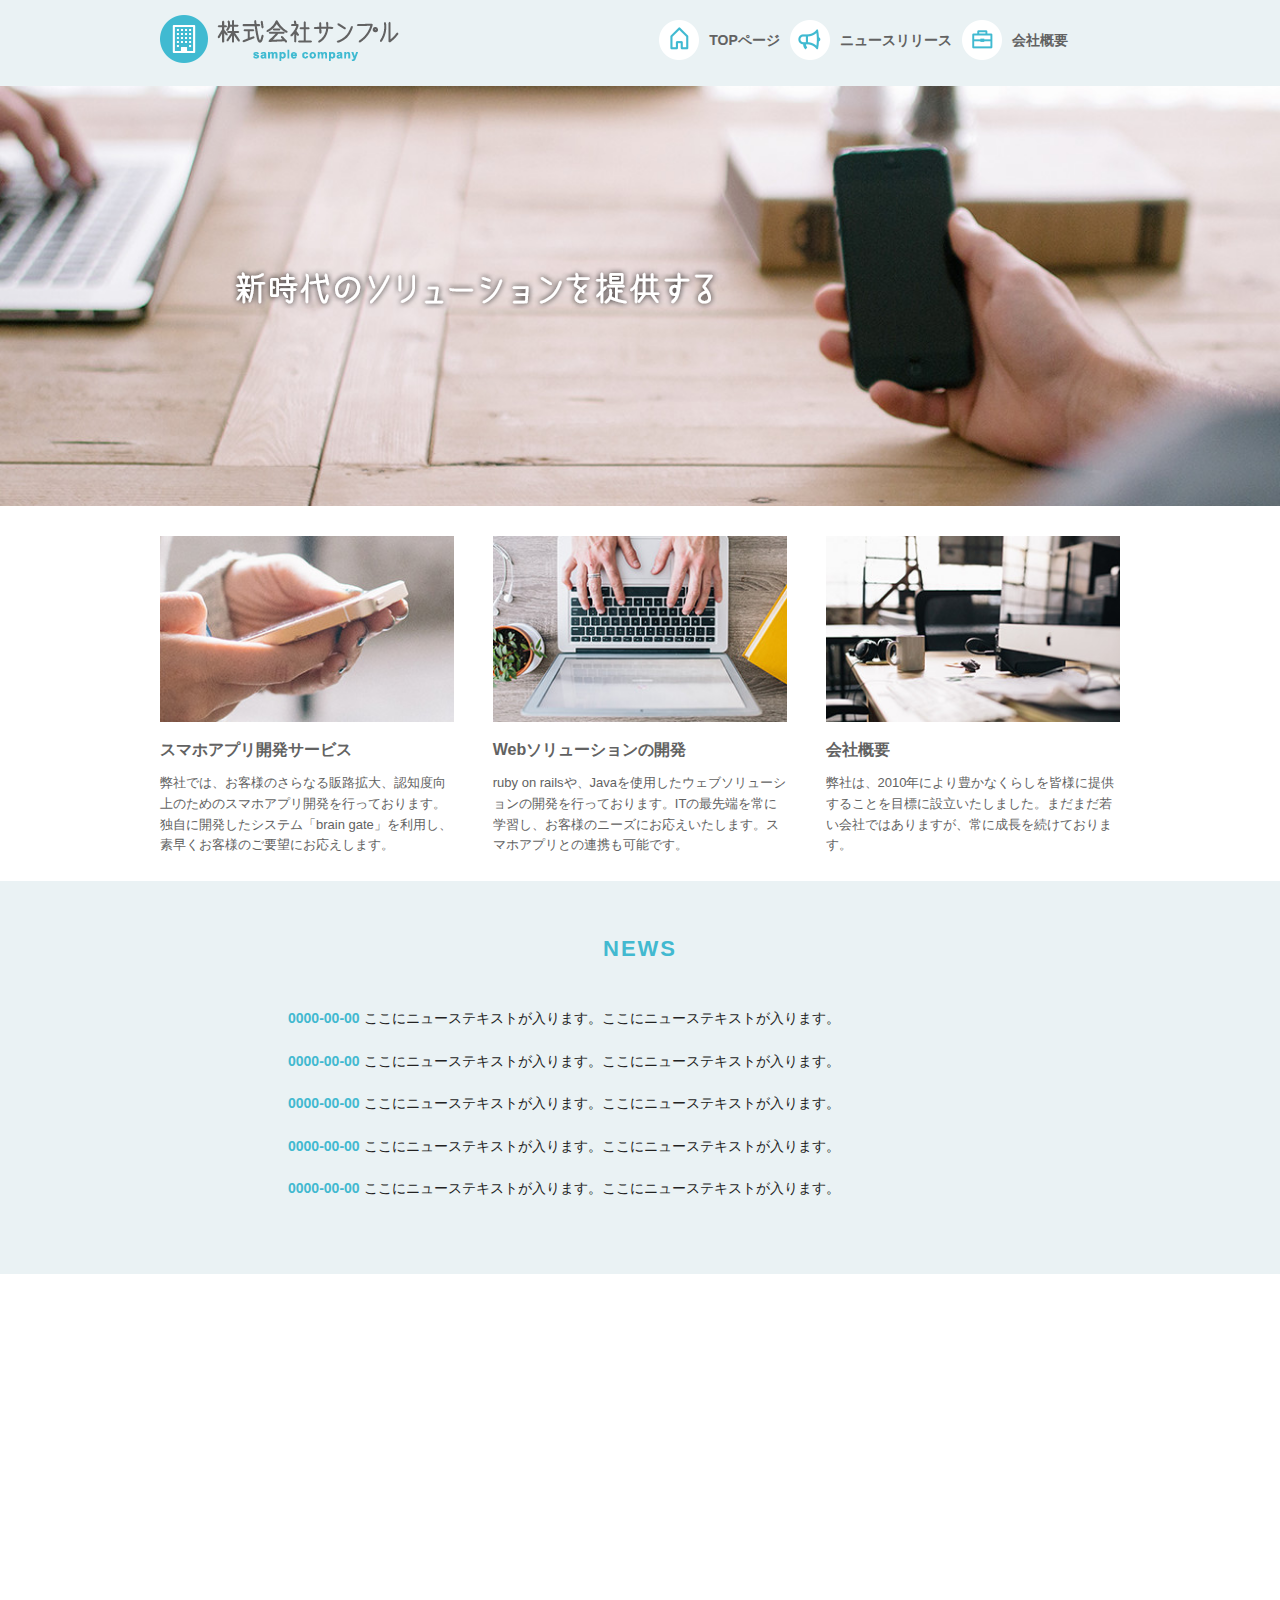
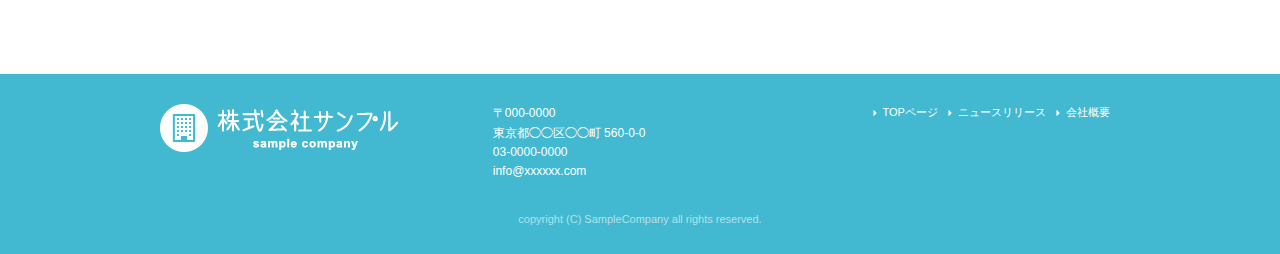
<file: index.html>
<!DOCTYPE html>
<html lang="ja">
<head>

  <!-- Basic Page Needs
  –––––––––––––––––––––––––––––––––––––––––––––––––– -->
  <meta charset="utf-8">
  <title>株式会社サンプル</title>
  <meta name="description" content="">
  <meta name="author" content="">

  <!-- Mobile Specific Metas
  –––––––––––––––––––––––––––––––––––––––––––––––––– -->
  <meta name="viewport" content="width=device-width, initial-scale=1">

  <!-- CSS
  –––––––––––––––––––––––––––––––––––––––––––––––––– -->
  <link rel="stylesheet" href="css/normalize.css">
  <link rel="stylesheet" href="css/skeleton.css">
  <link rel="stylesheet" href="css/sample.css">

  <!-- Favicon
  –––––––––––––––––––––––––––––––––––––––––––––––––– -->
  <link rel="icon" type="image/png" href="images/favicon.png">

</head>
<body>
<header>
  <div id="header_in" class="container">
    <div class="row">
      <div class="six columns logo">

       <h1><a href="index.html"><img class="u-max-full-width" src="images/top/logo.png" alt="株式会社サンプル" srcset="images/top/logo@2x.png 2x" /></a></h1>
      </div>
      <div class="six columns navi">

        <div class="sp_navi">
          <img id="sp_navi_btn" class="u-max-full-width" src="images/top/sp_navi.png" alt="sp_navi" srcset="images/top/sp_navi@2x.png 2x" />

          <ul class="sp_navi_li">
            <li><a href="index.html">TOPページ</a></li>
            <li><a href="news.html">ニュースリリース</a></li>
            <li><a href="company.html">会社概要</a></li>
          </ul>
        </div>
        <!-- sp_navi -->
        
        <div class="pc_navi">

          <ul class="pc_navi_li">
            <li class="navi_toppage"><a href="index.html">TOPページ</a></li>
            <li class="navi_news"><a href="news.html">ニュースリリース</a></li>
            <li class="navi_company"><a href="company.html">会社概要</a></li>
          </ul>
        
        </div>
        <!-- pc_navi -->

      </div>
    </div>
    <!-- row -->
  </div>
  <!-- header_in -->
</header>



<div id="cover_area">
  <div class="container">

      <div class="twelve columns">
        <img class="u-max-full-width" src="images/top/cover_read.png" alt="新時代のソリューションを提供する" srcset="images/top/cover_read@2x.png 2x" />
      </div>
    </div>

  </div>
</div>
<!-- #cover -->

<div id="service_area">

  <div class="container">
    <div class="row">

      <div class="four columns">

        <img class="u-max-full-width" src="images/top/service_01.jpg" alt="スマホアプリ開発サービス" srcset="images/top/service_01@2x.jpg 2x" />

        <div class="service_title">スマホアプリ開発サービス</div>
        <p>弊社では、お客様のさらなる販路拡大、認知度向上のためのスマホアプリ開発を行っております。独自に開発したシステム「brain gate」を利用し、素早くお客様のご要望にお応えします。</p>

      </div><!-- column -->
      <div class="four columns">

        <img class="u-max-full-width" src="images/top/service_02.jpg" alt="Webソリューションの開発" srcset="images/top/service_02@2x.jpg 2x" />

        <div class="service_title">Webソリューションの開発</div>
        <p>ruby on railsや、Javaを使用したウェブソリューションの開発を行っております。ITの最先端を常に学習し、お客様のニーズにお応えいたします。スマホアプリとの連携も可能です。</p>

      </div><!-- column -->
      <div class="four columns">

        <img class="u-max-full-width" src="images/top/service_03.jpg" alt="会社概要" srcset="images/top/service_03@2x.jpg 2x" />

        <div class="service_title">会社概要</div>
        <p>弊社は、2010年により豊かなくらしを皆様に提供することを目標に設立いたしました。まだまだ若い会社ではありますが、常に成長を続けております。</p>

      </div><!-- column -->

    </div>
  </div>

</div>
<!-- #service_area -->

<div id="news_area">

  <div class="container">
    <div class="row">

      <div class="twelve columns">

        <div class="news_title">NEWS</div>

        <ul class="news_lists">
          <li><span>0000-00-00</span> ここにニューステキストが入ります。ここにニューステキストが入ります。</li>
          <li><span>0000-00-00</span> ここにニューステキストが入ります。ここにニューステキストが入ります。</li>
          <li><span>0000-00-00</span> ここにニューステキストが入ります。ここにニューステキストが入ります。</li>
          <li><span>0000-00-00</span> ここにニューステキストが入ります。ここにニューステキストが入ります。</li>
          <li><span>0000-00-00</span> ここにニューステキストが入ります。ここにニューステキストが入ります。</li>
        </ul>

      </div>

    </div>
  </div>

</div>
<!-- #news_area -->

<div id="googlemap_area">

  <script src="//maps.google.com/maps/api/js?sensor=true"></script>
  <script type="text/javascript">
  function googleMap() {
  var latlng = new google.maps.LatLng(35.6694293,139.7189323);/* 座標 */
  var myOptions = {
  zoom: 16, /*拡大比率*/
  center: latlng,
  scrollwheel: false,
  disableDoubleClickZoom: true,
  draggable: false,
  mapTypeControlOptions: { mapTypeIds: ['style', google.maps.MapTypeId.ROADMAP] }
  };
  var map = new google.maps.Map(document.getElementById('map1'), myOptions);
  /*アイコン設定*/
  var icon = new google.maps.MarkerImage('images/top/pin.png',/*画像url*/
  new google.maps.Size(48,56),/*アイコンサイズ*/
  new google.maps.Point(0,0)/*アイコン位置*/
  );
  var markerOptions = {
  position: latlng,
  map: map,
  icon: icon,
  title: '株式会社サンプル',/*タイトル*/
  animation: google.maps.Animation.DROP/*アニメーション*/
  };
  var marker = new google.maps.Marker(markerOptions);
  /*取得スタイルの貼り付け*/
  var styleOptions = [
  {
  "stylers": [
  { "hue": '#eaf2f4' }
  ]
  }
  ];
  var styledMapOptions = { name: '株式会社サンプル' }/*地図右上のタイトル*/
  var sampleType = new google.maps.StyledMapType(styleOptions, styledMapOptions);
  map.mapTypes.set('style', sampleType);
  map.setMapTypeId('style');
  };
  google.maps.event.addDomListener(window, 'load', function() {
  googleMap();
  });
  </script>
  <div id="map1" style="width:100%; height:400px; margin:0 auto;"></div>
</div>
<!-- #googlemap_area -->

<footer>
  <div class="container">
    <div class="row">
      <div class="four columns sp">
        <img class="u-max-full-width" src="images/top/footer_logo.png" alt="株式会社サンプル" srcset="images/top/footer_logo@2x.png 2x" />
      </div>
      <!-- columns -->
      <div class="four columns foot_address sp">
        〒000-0000<br />
        東京都◯◯区◯◯町 560-0-0<br />
        03-0000-0000<br />
        info@xxxxxx.com
      </div>
      <!-- columns -->
      <div class="four columns">
        <ul class="foot_navi">
          <li><a href="">TOPページ</a></li>
          <li><a href="">ニュースリリース</a></li>
          <li><a href="">会社概要</a></li>
        </ul>
      </div>
      <!-- columns -->
    </div>
    <!-- row -->

    <div class="row">
      <div class="twelve columns sp">
        <p class="copy">copyright (C) SampleCompany all rights reserved.</p>
      </div>
      <!-- columns -->
    </div>
    <!-- row -->
  </div>
</footer>
<!-- //footer -->

<script type="text/javascript" src="//ajax.googleapis.com/ajax/libs/jquery/1.10.2/jquery.min.js"></script>

<script>
  $(function(){
    $(document).ready(function(){

      $("#sp_navi_btn").click(function () {
        $(this).next().slideToggle();
      });

    });
  });
</script>


</body>
</html>
</file>
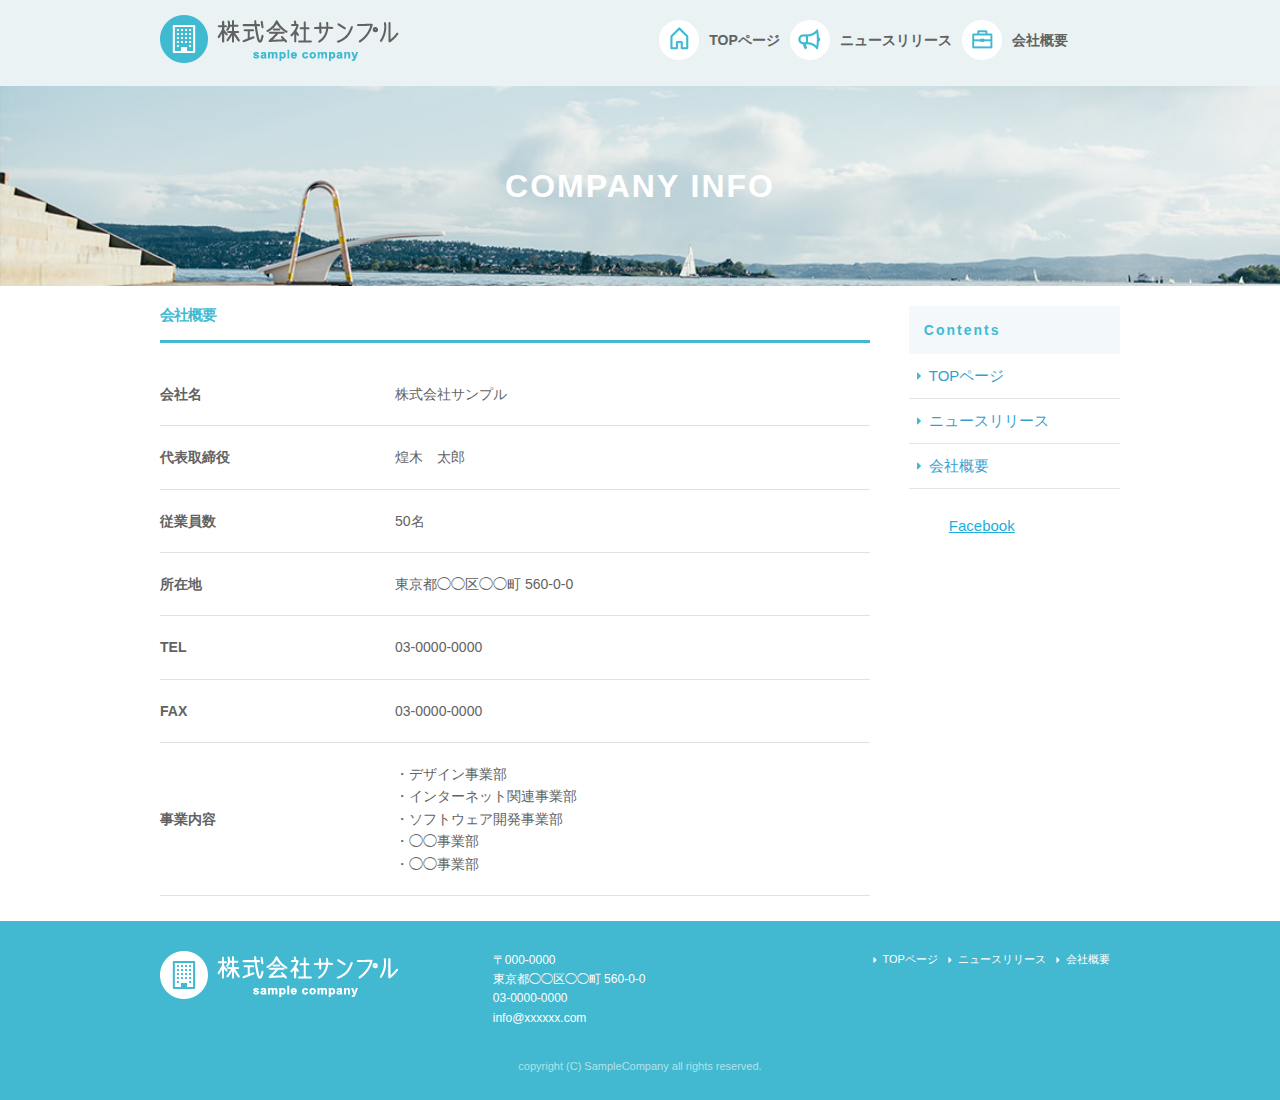
<file: company.html>
<!DOCTYPE html>
<html lang="ja">
<head>

  <!-- Basic Page Needs
  –––––––––––––––––––––––––––––––––––––––––––––––––– -->
  <meta charset="utf-8">
  <title>COMPANY INFO | 株式会社サンプル</title>
  <meta name="description" content="">
  <meta name="author" content="">

  <!-- Mobile Specific Metas
  –––––––––––––––––––––––––––––––––––––––––––––––––– -->
  <meta name="viewport" content="width=device-width, initial-scale=1">

  <!-- CSS
  –––––––––––––––––––––––––––––––––––––––––––––––––– -->
  <link rel="stylesheet" href="css/normalize.css">
  <link rel="stylesheet" href="css/skeleton.css">
  <link rel="stylesheet" href="css/sample.css">

  <!-- Favicon
  –––––––––––––––––––––––––––––––––––––––––––––––––– -->
  <link rel="icon" type="image/png" href="images/favicon.png">

</head>
<body>
  
 <div id="fb-root"></div>
  <script>(function(d, s, id) {
    var js, fjs = d.getElementsByTagName(s)[0];
    if (d.getElementById(id)) return;
    js = d.createElement(s); js.id = id;
    js.src = "//connect.facebook.net/ja_JP/sdk.js#xfbml=1&version=v2.6";
    fjs.parentNode.insertBefore(js, fjs);
  }(document, 'script', 'facebook-jssdk'));</script>  
  
<header>
  <div id="header_in" class="container">
    <div class="row">
      <div class="six columns logo">

       <h1><a href="index.html"><img class="u-max-full-width" src="images/top/logo.png" alt="株式会社サンプル" srcset="images/top/logo@2x.png 2x" /></a></h1>
      </div>
      <div class="six columns navi">

        <div class="sp_navi">
          <img id="sp_navi_btn" class="u-max-full-width" src="images/top/sp_navi.png" alt="sp_navi" srcset="images/top/sp_navi@2x.png 2x" />

          <ul class="sp_navi_li">
            <li><a href="index.html">TOPページ</a></li>
            <li><a href="news.html">ニュースリリース</a></li>
            <li><a href="company.html">会社概要</a></li>
          </ul>
        </div>
        <!-- sp_navi -->
        
        <div class="pc_navi">

          <ul class="pc_navi_li">
            <li class="navi_toppage"><a href="index.html">TOPページ</a></li>
            <li class="navi_news"><a href="news.html">ニュースリリース</a></li>
            <li class="navi_company"><a href="company.html">会社概要</a></li>
          </ul>
        
        </div>
        <!-- pc_navi -->

      </div>
    </div>
    <!-- row -->
  </div>
  <!-- header_in -->
</header>


<div id="sub_cover">
  <div class="conteiner">
    <div class="row">

      <div class="twelve columns">
        <h2>COMPANY INFO</h2>
      </div>

    </div>
  </div>
</div>
<!-- #sub_cover -->

<div id="contents">
  <div class="container">
    <div class="row">

      <div id="main" class="nine columns">
        <h2 class="company_title">会社概要</h2>

        <table class="u-full-width">
          <tr>
            <th>会社名</th>
            <td>株式会社サンプル</td>
          </tr>
          <tr>
            <th>代表取締役</th>
            <td>煌木　太郎</td>
          </tr>
          <tr>
            <th>従業員数</th>
            <td>50名</td>
          </tr>
          <tr>
            <th>所在地</th>
            <td>東京都◯◯区◯◯町 560-0-0</td>
          </tr>
          <tr>
            <th>TEL</th>
            <td>03-0000-0000</td>
          </tr>
          <tr>
            <th>FAX</th>
            <td>03-0000-0000</td>
          </tr>
          <tr>
            <th>事業内容</th>
            <td>
              ・デザイン事業部<br />
              ・インターネット関連事業部<br />
              ・ソフトウェア開発事業部<br />
              ・◯◯事業部<br />
              ・◯◯事業部
            </td>
          </tr>
        </table>
      </div>
        

      <div id="sidebar" class="three columns">

        <div class="pc_sidemenu">
          <h3>Contents</h3>

          <ul>
            <li><a href="index.html">TOPページ</a></li>
            <li><a href="news.html">ニュースリリース</a></li>
            <li><a href="company.html">会社概要</a></li>
          </ul>
        </div>

        <div class="fb-page" data-href="https://www.facebook.com/facebook" data-tabs="timeline" data-height="300" data-small-header="false" data-adapt-container-width="true" data-hide-cover="false" data-show-facepile="false"><div class="fb-xfbml-parse-ignore"><blockquote cite="https://www.facebook.com/facebook"><a href="https://www.facebook.com/facebook">Facebook</a></blockquote></div></div>

      </div>

    </div>
  </div>
</div>
<!-- #contents -->



<footer>
  <div class="container">
    <div class="row">
      <div class="four columns sp">
        <img class="u-max-full-width" src="images/top/footer_logo.png" alt="株式会社サンプル" srcset="images/top/footer_logo@2x.png 2x" />
      </div>
      <!-- columns -->
      <div class="four columns foot_address sp">
        〒000-0000<br />
        東京都◯◯区◯◯町 560-0-0<br />
        03-0000-0000<br />
        info@xxxxxx.com
      </div>
      <!-- columns -->
      <div class="four columns">
        <ul class="foot_navi">
          <li><a href="">TOPページ</a></li>
          <li><a href="">ニュースリリース</a></li>
          <li><a href="">会社概要</a></li>
        </ul>
      </div>
      <!-- columns -->
    </div>
    <!-- row -->

    <div class="row">
      <div class="twelve columns sp">
        <p class="copy">copyright (C) SampleCompany all rights reserved.</p>
      </div>
      <!-- columns -->
    </div>
    <!-- row -->
  </div>
</footer>
<!-- //footer -->

<script type="text/javascript" src="//ajax.googleapis.com/ajax/libs/jquery/1.10.2/jquery.min.js"></script>

<script>
  $(function(){
    $(document).ready(function(){

      $("#sp_navi_btn").click(function () {
        $(this).next().slideToggle();
      });

    });
  });
</script>


</body>
</html>
</file>
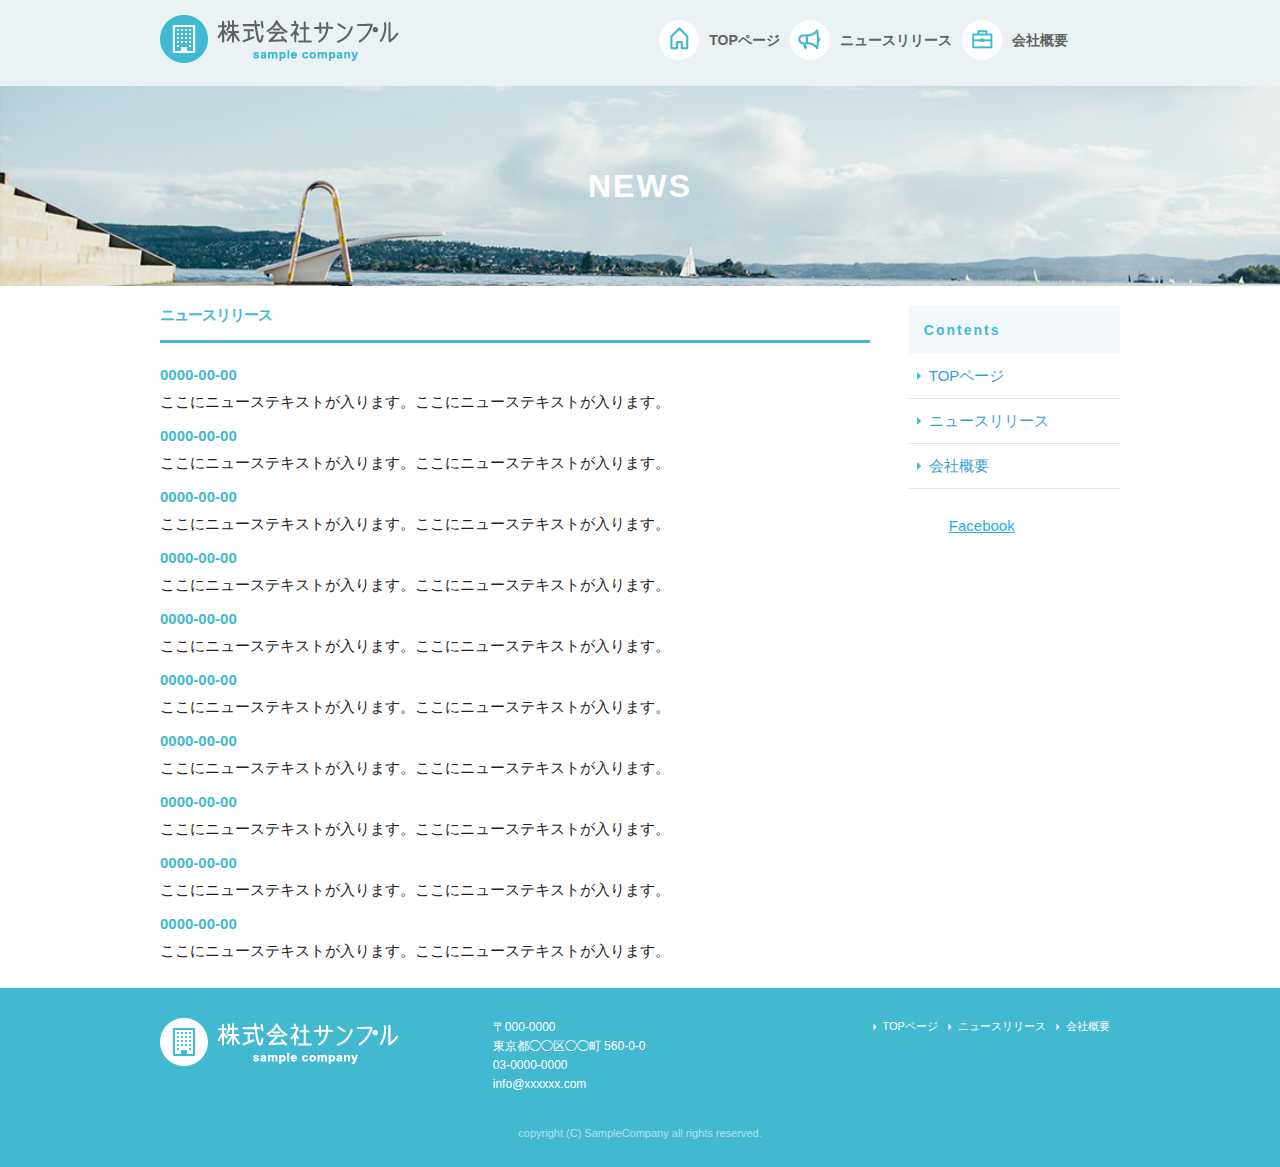
<file: news.html>
<!DOCTYPE html>
<html lang="ja">
<head>

  <!-- Basic Page Needs
  –––––––––––––––––––––––––––––––––––––––––––––––––– -->
  <meta charset="utf-8">
  <title>NEWS | 株式会社サンプル</title>
  <meta name="description" content="">
  <meta name="author" content="">

  <!-- Mobile Specific Metas
  –––––––––––––––––––––––––––––––––––––––––––––––––– -->
  <meta name="viewport" content="width=device-width, initial-scale=1">

  <!-- CSS
  –––––––––––––––––––––––––––––––––––––––––––––––––– -->
  <link rel="stylesheet" href="css/normalize.css">
  <link rel="stylesheet" href="css/skeleton.css">
  <link rel="stylesheet" href="css/sample.css">

  <!-- Favicon
  –––––––––––––––––––––––––––––––––––––––––––––––––– -->
  <link rel="icon" type="image/png" href="images/favicon.png">

</head>
<body>

 <div id="fb-root"></div>
  <script>(function(d, s, id) {
    var js, fjs = d.getElementsByTagName(s)[0];
    if (d.getElementById(id)) return;
    js = d.createElement(s); js.id = id;
    js.src = "//connect.facebook.net/ja_JP/sdk.js#xfbml=1&version=v2.6";
    fjs.parentNode.insertBefore(js, fjs);
  }(document, 'script', 'facebook-jssdk'));</script>  
  
<header>
  <div id="header_in" class="container">
    <div class="row">
      <div class="six columns logo">

       <h1><a href="index.html"><img class="u-max-full-width" src="images/top/logo.png" alt="株式会社サンプル" srcset="images/top/logo@2x.png 2x" /></a></h1>
      </div>
      <div class="six columns navi">

        <div class="sp_navi">
          <img id="sp_navi_btn" class="u-max-full-width" src="images/top/sp_navi.png" alt="sp_navi" srcset="images/top/sp_navi@2x.png 2x" />

          <ul class="sp_navi_li">
            <li><a href="index.html">TOPページ</a></li>
            <li><a href="news.html">ニュースリリース</a></li>
            <li><a href="company.html">会社概要</a></li>
          </ul>
        </div>
        <!-- sp_navi -->
        
        <div class="pc_navi">

          <ul class="pc_navi_li">
            <li class="navi_toppage"><a href="index.html">TOPページ</a></li>
            <li class="navi_news"><a href="news.html">ニュースリリース</a></li>
            <li class="navi_company"><a href="company.html">会社概要</a></li>
          </ul>
        
        </div>
        <!-- pc_navi -->

      </div>
    </div>
    <!-- row -->
  </div>
  <!-- header_in -->
</header>


<div id="sub_cover">
  <div class="conteiner">
    <div class="row">

      <div class="twelve columns">
        <h2>NEWS</h2>
      </div>

    </div>
  </div>
</div>
<!-- #sub_cover -->

<div id="contents">
  <div class="container">
    <div class="row">

      <div id="main" class="nine columns">
        <h2>ニュースリリース</h2>

        <ul class="news_li">
          <li><span>0000-00-00</span>ここにニューステキストが入ります。ここにニューステキストが入ります。</li>
          <li><span>0000-00-00</span>ここにニューステキストが入ります。ここにニューステキストが入ります。</li>
          <li><span>0000-00-00</span>ここにニューステキストが入ります。ここにニューステキストが入ります。</li>
          <li><span>0000-00-00</span>ここにニューステキストが入ります。ここにニューステキストが入ります。</li>
          <li><span>0000-00-00</span>ここにニューステキストが入ります。ここにニューステキストが入ります。</li>
          <li><span>0000-00-00</span>ここにニューステキストが入ります。ここにニューステキストが入ります。</li>
          <li><span>0000-00-00</span>ここにニューステキストが入ります。ここにニューステキストが入ります。</li>
          <li><span>0000-00-00</span>ここにニューステキストが入ります。ここにニューステキストが入ります。</li>
          <li><span>0000-00-00</span>ここにニューステキストが入ります。ここにニューステキストが入ります。</li>
          <li><span>0000-00-00</span>ここにニューステキストが入ります。ここにニューステキストが入ります。</li>
        </ul>
      </div>

      <div id="sidebar" class="three columns">

        <div class="pc_sidemenu">
          <h3>Contents</h3>

          <ul>
            <li><a href="index.html">TOPページ</a></li>
            <li><a href="news.html">ニュースリリース</a></li>
            <li><a href="company.html">会社概要</a></li>
          </ul>
        </div>

        <div class="fb-page" data-href="https://www.facebook.com/facebook" data-tabs="timeline" data-height="300" data-small-header="false" data-adapt-container-width="true" data-hide-cover="false" data-show-facepile="false"><div class="fb-xfbml-parse-ignore"><blockquote cite="https://www.facebook.com/facebook"><a href="https://www.facebook.com/facebook">Facebook</a></blockquote></div></div>

      </div>

    </div>
  </div>
</div>
<!-- #contents -->



<footer>
  <div class="container">
    <div class="row">
      <div class="four columns sp">
        <img class="u-max-full-width" src="images/top/footer_logo.png" alt="株式会社サンプル" srcset="images/top/footer_logo@2x.png 2x" />
      </div>
      <!-- columns -->
      <div class="four columns foot_address sp">
        〒000-0000<br />
        東京都◯◯区◯◯町 560-0-0<br />
        03-0000-0000<br />
        info@xxxxxx.com
      </div>
      <!-- columns -->
      <div class="four columns">
        <ul class="foot_navi">
          <li><a href="">TOPページ</a></li>
          <li><a href="">ニュースリリース</a></li>
          <li><a href="">会社概要</a></li>
        </ul>
      </div>
      <!-- columns -->
    </div>
    <!-- row -->

    <div class="row">
      <div class="twelve columns sp">
        <p class="copy">copyright (C) SampleCompany all rights reserved.</p>
      </div>
      <!-- columns -->
    </div>
    <!-- row -->
  </div>
</footer>
<!-- //footer -->

<script type="text/javascript" src="//ajax.googleapis.com/ajax/libs/jquery/1.10.2/jquery.min.js"></script>

<script>
  $(function(){
    $(document).ready(function(){

      $("#sp_navi_btn").click(function () {
        $(this).next().slideToggle();
      });

    });
  });
</script>


</body>
</html>
</file>
<file: css/skeleton.css>
/*
* Skeleton V2.0.4
* Copyright 2014, Dave Gamache
* www.getskeleton.com
* Free to use under the MIT license.
* http://www.opensource.org/licenses/mit-license.php
* 12/29/2014
*/


/* Table of contents
––––––––––––––––––––––––––––––––––––––––––––––––––
- Grid
- Base Styles
- Typography
- Links
- Buttons
- Forms
- Lists
- Code
- Tables
- Spacing
- Utilities
- Clearing
- Media Queries
*/


/* Grid
–––––––––––––––––––––––––––––––––––––––––––––––––– */
.container {
  position: relative;
  width: 100%;
  max-width: 960px;
  margin: 0 auto;
  padding: 0 20px;
  box-sizing: border-box; }
.column,
.columns {
  width: 100%;
  float: left;
  box-sizing: border-box; }

/* For devices larger than 400px */
@media (min-width: 400px) {
  .container {
    width: 85%;
    padding: 0; }
}

/* For devices larger than 550px */
@media (min-width: 550px) {
  .container {
    width: 80%; }
  .column,
  .columns {
    margin-left: 4%; }
  .column:first-child,
  .columns:first-child {
    margin-left: 0; }

  .one.column,
  .one.columns                    { width: 4.66666666667%; }
  .two.columns                    { width: 13.3333333333%; }
  .three.columns                  { width: 22%;            }
  .four.columns                   { width: 30.6666666667%; }
  .five.columns                   { width: 39.3333333333%; }
  .six.columns                    { width: 48%;            }
  .seven.columns                  { width: 56.6666666667%; }
  .eight.columns                  { width: 65.3333333333%; }
  .nine.columns                   { width: 74.0%;          }
  .ten.columns                    { width: 82.6666666667%; }
  .eleven.columns                 { width: 91.3333333333%; }
  .twelve.columns                 { width: 100%; margin-left: 0; }

  .one-third.column               { width: 30.6666666667%; }
  .two-thirds.column              { width: 65.3333333333%; }

  .one-half.column                { width: 48%; }

  /* Offsets */
  .offset-by-one.column,
  .offset-by-one.columns          { margin-left: 8.66666666667%; }
  .offset-by-two.column,
  .offset-by-two.columns          { margin-left: 17.3333333333%; }
  .offset-by-three.column,
  .offset-by-three.columns        { margin-left: 26%;            }
  .offset-by-four.column,
  .offset-by-four.columns         { margin-left: 34.6666666667%; }
  .offset-by-five.column,
  .offset-by-five.columns         { margin-left: 43.3333333333%; }
  .offset-by-six.column,
  .offset-by-six.columns          { margin-left: 52%;            }
  .offset-by-seven.column,
  .offset-by-seven.columns        { margin-left: 60.6666666667%; }
  .offset-by-eight.column,
  .offset-by-eight.columns        { margin-left: 69.3333333333%; }
  .offset-by-nine.column,
  .offset-by-nine.columns         { margin-left: 78.0%;          }
  .offset-by-ten.column,
  .offset-by-ten.columns          { margin-left: 86.6666666667%; }
  .offset-by-eleven.column,
  .offset-by-eleven.columns       { margin-left: 95.3333333333%; }

  .offset-by-one-third.column,
  .offset-by-one-third.columns    { margin-left: 34.6666666667%; }
  .offset-by-two-thirds.column,
  .offset-by-two-thirds.columns   { margin-left: 69.3333333333%; }

  .offset-by-one-half.column,
  .offset-by-one-half.columns     { margin-left: 52%; }

}


/* Base Styles
–––––––––––––––––––––––––––––––––––––––––––––––––– */
/* NOTE
html is set to 62.5% so that all the REM measurements throughout Skeleton
are based on 10px sizing. So basically 1.5rem = 15px :) */
html {
  font-size: 62.5%; }
body {
  font-size: 1.5em; /* currently ems cause chrome bug misinterpreting rems on body element */
  line-height: 1.6;
  font-weight: 400;
  font-family: "Raleway", "HelveticaNeue", "Helvetica Neue", Helvetica, Arial, sans-serif;
  color: #222; }


/* Typography
–––––––––––––––––––––––––––––––––––––––––––––––––– */
h1, h2, h3, h4, h5, h6 {
  margin-top: 0;
  margin-bottom: 2rem;
  font-weight: 300; }
h1 { font-size: 4.0rem; line-height: 1.2;  letter-spacing: -.1rem;}
h2 { font-size: 3.6rem; line-height: 1.25; letter-spacing: -.1rem; }
h3 { font-size: 3.0rem; line-height: 1.3;  letter-spacing: -.1rem; }
h4 { font-size: 2.4rem; line-height: 1.35; letter-spacing: -.08rem; }
h5 { font-size: 1.8rem; line-height: 1.5;  letter-spacing: -.05rem; }
h6 { font-size: 1.5rem; line-height: 1.6;  letter-spacing: 0; }

/* Larger than phablet */
@media (min-width: 550px) {
  h1 { font-size: 5.0rem; }
  h2 { font-size: 4.2rem; }
  h3 { font-size: 3.6rem; }
  h4 { font-size: 3.0rem; }
  h5 { font-size: 2.4rem; }
  h6 { font-size: 1.5rem; }
}

p {
  margin-top: 0; }


/* Links
–––––––––––––––––––––––––––––––––––––––––––––––––– */
a {
  color: #1EAEDB; }
a:hover {
  color: #0FA0CE; }


/* Buttons
–––––––––––––––––––––––––––––––––––––––––––––––––– */
.button,
button,
input[type="submit"],
input[type="reset"],
input[type="button"] {
  display: inline-block;
  height: 38px;
  padding: 0 30px;
  color: #555;
  text-align: center;
  font-size: 11px;
  font-weight: 600;
  line-height: 38px;
  letter-spacing: .1rem;
  text-transform: uppercase;
  text-decoration: none;
  white-space: nowrap;
  background-color: transparent;
  border-radius: 4px;
  border: 1px solid #bbb;
  cursor: pointer;
  box-sizing: border-box; }
.button:hover,
button:hover,
input[type="submit"]:hover,
input[type="reset"]:hover,
input[type="button"]:hover,
.button:focus,
button:focus,
input[type="submit"]:focus,
input[type="reset"]:focus,
input[type="button"]:focus {
  color: #333;
  border-color: #888;
  outline: 0; }
.button.button-primary,
button.button-primary,
input[type="submit"].button-primary,
input[type="reset"].button-primary,
input[type="button"].button-primary {
  color: #FFF;
  background-color: #33C3F0;
  border-color: #33C3F0; }
.button.button-primary:hover,
button.button-primary:hover,
input[type="submit"].button-primary:hover,
input[type="reset"].button-primary:hover,
input[type="button"].button-primary:hover,
.button.button-primary:focus,
button.button-primary:focus,
input[type="submit"].button-primary:focus,
input[type="reset"].button-primary:focus,
input[type="button"].button-primary:focus {
  color: #FFF;
  background-color: #1EAEDB;
  border-color: #1EAEDB; }


/* Forms
–––––––––––––––––––––––––––––––––––––––––––––––––– */
input[type="email"],
input[type="number"],
input[type="search"],
input[type="text"],
input[type="tel"],
input[type="url"],
input[type="password"],
textarea,
select {
  height: 38px;
  padding: 6px 10px; /* The 6px vertically centers text on FF, ignored by Webkit */
  background-color: #fff;
  border: 1px solid #D1D1D1;
  border-radius: 4px;
  box-shadow: none;
  box-sizing: border-box; }
/* Removes awkward default styles on some inputs for iOS */
input[type="email"],
input[type="number"],
input[type="search"],
input[type="text"],
input[type="tel"],
input[type="url"],
input[type="password"],
textarea {
  -webkit-appearance: none;
     -moz-appearance: none;
          appearance: none; }
textarea {
  min-height: 65px;
  padding-top: 6px;
  padding-bottom: 6px; }
input[type="email"]:focus,
input[type="number"]:focus,
input[type="search"]:focus,
input[type="text"]:focus,
input[type="tel"]:focus,
input[type="url"]:focus,
input[type="password"]:focus,
textarea:focus,
select:focus {
  border: 1px solid #33C3F0;
  outline: 0; }
label,
legend {
  display: block;
  margin-bottom: .5rem;
  font-weight: 600; }
fieldset {
  padding: 0;
  border-width: 0; }
input[type="checkbox"],
input[type="radio"] {
  display: inline; }
label > .label-body {
  display: inline-block;
  margin-left: .5rem;
  font-weight: normal; }


/* Lists
–––––––––––––––––––––––––––––––––––––––––––––––––– */
ul {
  list-style: circle inside; }
ol {
  list-style: decimal inside; }
ol, ul {
  padding-left: 0;
  margin-top: 0; }
ul ul,
ul ol,
ol ol,
ol ul {
  margin: 1.5rem 0 1.5rem 3rem;
  font-size: 90%; }
li {
  margin-bottom: 1rem; }


/* Code
–––––––––––––––––––––––––––––––––––––––––––––––––– */
code {
  padding: .2rem .5rem;
  margin: 0 .2rem;
  font-size: 90%;
  white-space: nowrap;
  background: #F1F1F1;
  border: 1px solid #E1E1E1;
  border-radius: 4px; }
pre > code {
  display: block;
  padding: 1rem 1.5rem;
  white-space: pre; }


/* Tables
–––––––––––––––––––––––––––––––––––––––––––––––––– */
th,
td {
  padding: 12px 15px;
  text-align: left;
  border-bottom: 1px solid #E1E1E1; }
th:first-child,
td:first-child {
  padding-left: 0; }
th:last-child,
td:last-child {
  padding-right: 0; }


/* Spacing
–––––––––––––––––––––––––––––––––––––––––––––––––– */
button,
.button {
  margin-bottom: 1rem; }
input,
textarea,
select,
fieldset {
  margin-bottom: 1.5rem; }
pre,
blockquote,
dl,
figure,
table,
p,
ul,
ol,
form {
  margin-bottom: 2.5rem; }


/* Utilities
–––––––––––––––––––––––––––––––––––––––––––––––––– */
.u-full-width {
  width: 100%;
  box-sizing: border-box; }
.u-max-full-width {
  max-width: 100%;
  box-sizing: border-box; }
.u-pull-right {
  float: right; }
.u-pull-left {
  float: left; }


/* Misc
–––––––––––––––––––––––––––––––––––––––––––––––––– */
hr {
  margin-top: 3rem;
  margin-bottom: 3.5rem;
  border-width: 0;
  border-top: 1px solid #E1E1E1; }


/* Clearing
–––––––––––––––––––––––––––––––––––––––––––––––––– */

/* Self Clearing Goodness */
.container:after,
.row:after,
.u-cf {
  content: "";
  display: table;
  clear: both; }


/* Media Queries
–––––––––––––––––––––––––––––––––––––––––––––––––– */
/*
Note: The best way to structure the use of media queries is to create the queries
near the relevant code. For example, if you wanted to change the styles for buttons
on small devices, paste the mobile query code up in the buttons section and style it
there.
*/


/* Larger than mobile */
@media (min-width: 400px) {}

/* Larger than phablet (also point when grid becomes active) */
@media (min-width: 550px) {}

/* Larger than tablet */
@media (min-width: 750px) {}

/* Larger than desktop */
@media (min-width: 1000px) {}

/* Larger than Desktop HD */
@media (min-width: 1200px) {}
</file>
<file: css/sample.css>
html {
  font-size: 62.5%; }

header {
  background: #eaf2f4; }
  header #header_in {
    padding-top: 10px;
    padding-bottom: 4px; }
  @media (max-width: 550px) {
    header .logo {
      width: 190px; }
    header .navi {
      width: 40px;
      float: right; } }
  header .sp_navi_li {
    width: 180px;
    position: absolute;
    top: 50px;
    right: 2%;
    border: 1px solid #eee;
    background: white;
    margin: 0;
    padding: 0;
    display: none;
    z-index: 100; }
    header .sp_navi_li li {
      list-style: none;
      margin: 0;
      padding: 0; }
      header .sp_navi_li li a {
        display: block;
        padding: 10px 8px;
        border-bottom: 1px solid #eee;
        font-size: 14px;
        text-decoration: none; }
  @media (min-width: 550px) {
    header .sp_navi {
      display: none; }
    header #header_in {
      padding: 15px 0 10px 0; }
    header .pc_navi_li {
      margin: 0;
      padding: 0; }
      header .pc_navi_li li {
        list-style: none;
        margin: 5px 0 0 0;
        padding: 0; }
        header .pc_navi_li li a {
          color: #626262;
          text-decoration: none;
          font-weight: bold;
          font-size: 14px;
          font-size: 1.4rem;
          float: left;
          padding-right: 10px; }
        header .pc_navi_li li a:hover {
          color: #42b9d0; }
      header .pc_navi_li li.navi_toppage a {
        background-repeat: no-repeat;
        display: inline-block;
        line-height: 40px;
        padding-left: 50px;
        background-image: url("../images/top/navi_top.png");
        background-size: 40px 40px; } }
    @media screen and (min-width: 550px) and (-webkit-min-device-pixel-ratio: 2), (min-width: 550px) and (min-resolution: 2dppx) {
      header .pc_navi_li li.navi_toppage a {
        background-image: url("../images/top/navi_top@2x.png"); } }
  @media (min-width: 550px) {
      header .pc_navi_li li.navi_news a {
        background-repeat: no-repeat;
        display: inline-block;
        line-height: 40px;
        padding-left: 50px;
        background-image: url("../images/top/navi_news.png");
        background-size: 40px 40px; } }
    @media screen and (min-width: 550px) and (-webkit-min-device-pixel-ratio: 2), (min-width: 550px) and (min-resolution: 2dppx) {
      header .pc_navi_li li.navi_news a {
        background-image: url("../images/top/navi_news@2x.png"); } }
  @media (min-width: 550px) {
      header .pc_navi_li li.navi_company a {
        background-repeat: no-repeat;
        display: inline-block;
        line-height: 40px;
        padding-left: 50px;
        background-image: url("../images/top/navi_company.png");
        background-size: 40px 40px; } }
    @media screen and (min-width: 550px) and (-webkit-min-device-pixel-ratio: 2), (min-width: 550px) and (min-resolution: 2dppx) {
      header .pc_navi_li li.navi_company a {
        background-image: url("../images/top/navi_company@2x.png"); } }

  @media (max-width: 550px) {
    header .pc_navi {
      display: none; } }

#cover_area {
  text-align: center;
  padding: 80px 0;
  background-image: url("../images/top/cover.jpg");
  background-size: cover; }
  @media screen and (-webkit-min-device-pixel-ratio: 2), (min-resolution: 2dppx) {
    #cover_area {
      background-image: url("../images/top/cover@2x.jpg"); } }
  @media (min-width: 550px) {
    #cover_area {
      text-align: left;
      height: 420px;
      padding: 0; }
      #cover_area img {
        margin-top: 180px;
        margin-left: 70px; } }

#service_area {
  padding-top: 20px; }
  @media (min-width: 550px) {
    #service_area {
      padding-top: 30px; } }
  #service_area .columns {
    color: #626262; }
    #service_area .columns .service_title {
      font-size: 18px;
      font-size: 1.8rem;
      font-weight: bold;
      margin-top: 8px; }
    #service_area .columns p {
      font-size: 15px;
      font-size: 1.5rem;
      margin-top: 10px; }
    @media (min-width: 550px) {
      #service_area .columns .service_title {
        font-size: 16px;
        font-size: 1.6rem; }
      #service_area .columns p {
        font-size: 13px;
        font-size: 1.3rem; } }

#news_area {
  background-color: #eaf2f4; }
  @media (min-width: 550px) {
    #news_area .container {
      padding: 0px 10% 50px 10%; } }
  #news_area .news_title {
    text-align: center;
    font-size: 26px;
    font-size: 2.6rem;
    color: #42b9d0;
    padding: 15px 0 10px 0;
    font-weight: bold;
    letter-spacing: 0.2rem; }
  #news_area .news_lists li {
    list-style: none;
    font-size: 15px;
    font-size: 1.5rem; }
    #news_area .news_lists li span {
      color: #42b9d0;
      font-weight: bold;
      display: block;
      margin-bottom: 3px; }
  @media (min-width: 550px) {
    #news_area .news_title {
      text-align: center;
      font-size: 22px;
      font-size: 2.2rem;
      color: #42b9d0;
      padding: 50px 0 41px 0;
      letter-spacing: 0.2rem; }
    #news_area .news_lists li {
      list-style: none;
      font-size: 14px;
      font-size: 1.4rem;
      margin-bottom: 20px; }
      #news_area .news_lists li span {
        color: #42b9d0;
        font-weight: bold;
        display: inline;
        margin-bottom: 0px; } }

footer {
  background-color: #42b9d0;
  color: #fff;
  padding-top: 20px; }
  @media (max-width: 550px) {
    footer .container {
      margin: 0;
      padding: 0; }
    footer .sp {
      padding: 0 6%;
      margin: 0 auto; }
    footer .foot_navi {
      margin-top: 20px; }
      footer .foot_navi li {
        list-style: none;
        margin-bottom: 1px; }
        footer .foot_navi li a {
          color: #42b9d0;
          background-color: #eaf2f4;
          display: block;
          text-align: center;
          font-weight: bold;
          text-decoration: none;
          font-size: 16px;
          font-size: 1.6rem;
          padding: 16px 0; } }
  footer .foot_address {
    font-size: 16px;
    font-size: 1.6rem;
    padding-top: 10px; }
  footer .copy {
    text-align: center;
    font-size: 11px;
    font-size: 1.1rem;
    color: #b2e1ea; }
  @media (min-width: 550px) {
    footer {
      padding-top: 30px; }
      footer .foot_address {
        padding: 0px;
        font-size: 12px;
        font-size: 1.2rem; }
      footer .foot_navi {
        float: right; }
        footer .foot_navi li {
          list-style: none;
          background-repeat: no-repeat;
          background-position: left center;
          display: inline-block;
          float: left;
          margin-right: 10px;
          font-size: 11px;
          font-size: 1.1rem;
          background-image: url("../images/top/foot_arroehead.png");
          background-size: 4px 6px; } }
      @media screen and (min-width: 550px) and (-webkit-min-device-pixel-ratio: 2), (min-width: 550px) and (min-resolution: 2dppx) {
        footer .foot_navi li {
          background-image: url("../images/top/foot_arroehead@2x.png"); } }
  @media (min-width: 550px) {
        footer .foot_navi a {
          color: white;
          padding-left: 10px;
          text-decoration: none; }
        footer .foot_navi a:hover {
          color: #eaf2f4; }
      footer .copy {
        margin-top: 30px; } }

h1 {
  margin: 0;
  padding: 0; }

#sub_cover {
  padding: 40px 0;
  background-image: url("../images/news/sub_cover.jpg");
  background-size: cover;
  background-color: white; }
  #sub_cover h2 {
    text-align: center;
    color: white;
    font-size: 16px;
    font-size: 1.6rem;
    font-weight: bold;
    margin: 0;
    letter-spacing: 0.2rem; }
  @media (min-width: 550px) {
    #sub_cover {
      padding: 80px 0; }
      #sub_cover h2 {
        text-align: center;
        color: white;
        font-size: 32px;
        font-size: 3.2rem;
        font-weight: bold;
        margin: 0;
        letter-spacing: 0.2rem; } }

#contents {
  padding-top: 20px; }
  #contents #main
  h2 {
    color: #42b9d0;
    border-bottom: 3px solid #42b9d0;
    font-size: 15px;
    font-size: 1.5rem;
    font-weight: bold;
    padding-bottom: 15px; }
  @media (min-width: 550px) {
    #contents h2 {
      font-size: 20px;
      font-size: 2rem;
      padding-bottom: 20px; } }
  #contents .news_li {
    font-size: 15px;
    font-size: 1.5rem;
    list-style: none; }
  #contents span {
    color: #42b9d0;
    display: block;
    font-weight: bold;
    margin-bottom: 3px; }
  #contents #sidebar {
    padding-bottom: 20px; }
    @media (max-width: 550px) {
      #contents #sidebar .pc_sidemenu {
        display: none; } }
    #contents #sidebar .pc_sidemenu h3 {
      color: #42b9d0;
      font-size: 14px;
      font-size: 1.4rem;
      letter-spacing: 0.2rem;
      font-weight: bold;
      background-color: #f3f9fb;
      padding: 15px;
      margin-bottom: 0px; }
    #contents #sidebar .pc_sidemenu li {
      list-style: none;
      display: block;
      border-bottom: 1px solid #e5e5e5;
      background-repeat: no-repeat;
      background-position: 8px center;
      margin-bottom: 0px;
      padding: 10px 10px 10px 20px;
      background-image: url("../images/news/side_arrow.png");
      background-size: 4px 8px; }
    #contents #sidebar .pc_sidemenu a {
      color: #339fd1;
      text-decoration: none; }
  #contents #main th {
    padding-right: 20px;
    color: #626262;
    font-size: 14px;
    font-size: 1.4rem; }
  #contents #main td {
    padding: 20px 0;
    color: #626262;
    font-size: 14px;
    font-size: 1.4rem; }

/*# sourceMappingURL=sample.css.map */
</file>
